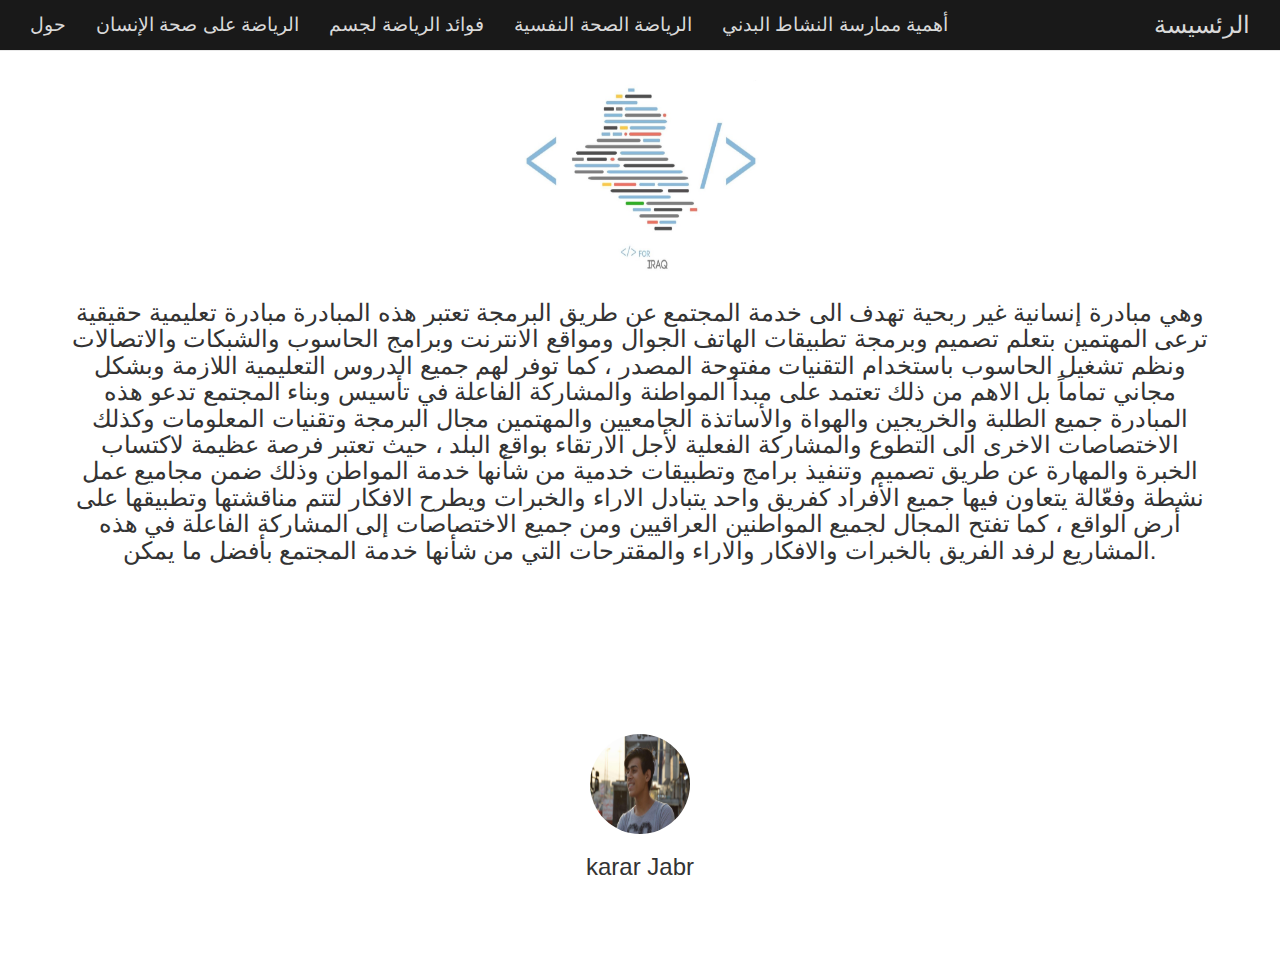
<file: Sports/about.html>
<!DOCTYPE html>
<html lang="en">
<head>
  <!-- Theme Made By www.w3schools.com - No Copyright -->
  <title>sport</title>
  <meta charset="utf-8">
  <meta name="viewport" content="width=device-width, initial-scale=1">
  <link rel="stylesheet" href="https://maxcdn.bootstrapcdn.com/bootstrap/3.3.7/css/bootstrap.min.css">
  <script src="https://ajax.googleapis.com/ajax/libs/jquery/3.3.1/jquery.min.js"></script>
  <script src="https://maxcdn.bootstrapcdn.com/bootstrap/3.3.7/js/bootstrap.min.js"></script>
  <link rel="stylesheet" href="css/main.css">
  <link rel="stylesheet" href="css/bootstrap.min.css">
  <link href="https://fonts.googleapis.com/css?family=Roboto" rel="stylesheet">
  <script></script>


</head>
<body>

  <nav class="navbar navbar-default navbar-fixed-top">
    <div class="container-fluid">
      <div class="navbar-header navbar-right">
        <button type="button" class="navbar-toggle" data-toggle="collapse" data-target="#myNavbar">
          <span class="icon-bar"></span>
          <span class="icon-bar"></span>
          <span class="icon-bar"></span>                        
        </button>
        <a class="navbar-brand " href="index.html">الرئسيسة</a>
      </div>
      <div class="collapse navbar-collapse" id="myNavbar">
         <ul class="nav navbar-nav navbar-left">
            <li ><a class="left" href="about.html">حول</a></li>
          <li><a href="body.html">الرياضة على صحة الإنسان</a></li>
          <li><a href="sports.html">فوائد الرياضة لجسم</a></li>
          <li><a href="psychological.html"> الرياضة الصحة النفسية</a></li>
          <li><a href="activity.html">أهمية ممارسة النشاط البدني</a></li>

          </ul>
     
         
      </div>
    </div>
  </nav>
<div class="container">
  <div class="row">
    <div class="col-sm-12 a">
        <img class="iraq" src="imges/iraq.jpg" alt=""/>
        <h3>
          وهي مبادرة إنسانية غير ربحية تهدف الى خدمة المجتمع عن طريق البرمجة تعتبر هذه المبادرة مبادرة تعليمية حقيقية ترعى المهتمين بتعلم تصميم وبرمجة تطبيقات الهاتف الجوال ومواقع الانترنت وبرامج الحاسوب والشبكات والاتصالات ونظم تشغيل الحاسوب باستخدام التقنيات مفتوحة المصدر ، كما توفر لهم جميع الدروس التعليمية اللازمة وبشكل مجاني تماماً بل الاهم من ذلك تعتمد على مبدأ المواطنة والمشاركة الفاعلة في تأسيس وبناء المجتمع تدعو هذه المبادرة جميع الطلبة والخريجين والهواة والأساتذة الجامعيين والمهتمين مجال البرمجة وتقنيات المعلومات وكذلك الاختصاصات الاخرى الى التطوع والمشاركة الفعلية لأجل الارتقاء بواقع البلد ، حيث تعتبر فرصة عظيمة لاكتساب الخبرة والمهارة عن طريق تصميم وتنفيذ برامج وتطبيقات خدمية من شأنها خدمة المواطن وذلك ضمن مجاميع عمل نشطة وفعّالة يتعاون فيها جميع الأفراد كفريق واحد يتبادل الاراء والخبرات ويطرح الافكار لتتم مناقشتها وتطبيقها على أرض الواقع ، كما تفتح المجال لجميع المواطنين العراقيين ومن جميع الاختصاصات إلى المشاركة الفاعلة في هذه المشاريع لرفد الفريق بالخبرات والافكار والاراء والمقترحات التي من شأنها خدمة المجتمع بأفضل ما يمكن.
        </h3>
        
    </div>
  </div>
</div>
<div class="container">
    <div class="row">
      <div class="col-sm-12">
          <div class=""><style class=""></style>

          <img class="img-circle"  src="imges/karar.jpg" alt=""/>
          
          <h3>karar Jabr</h3>
          


        </div>
      </div>
    </div>
      </div>
    


  </body>
<script src="js/bootstrap.bundle.js"></script>
<script src="js/bootstrap.bundle.min.js"></script>
<script src="js/containing.js"></script>


</html>
</file>
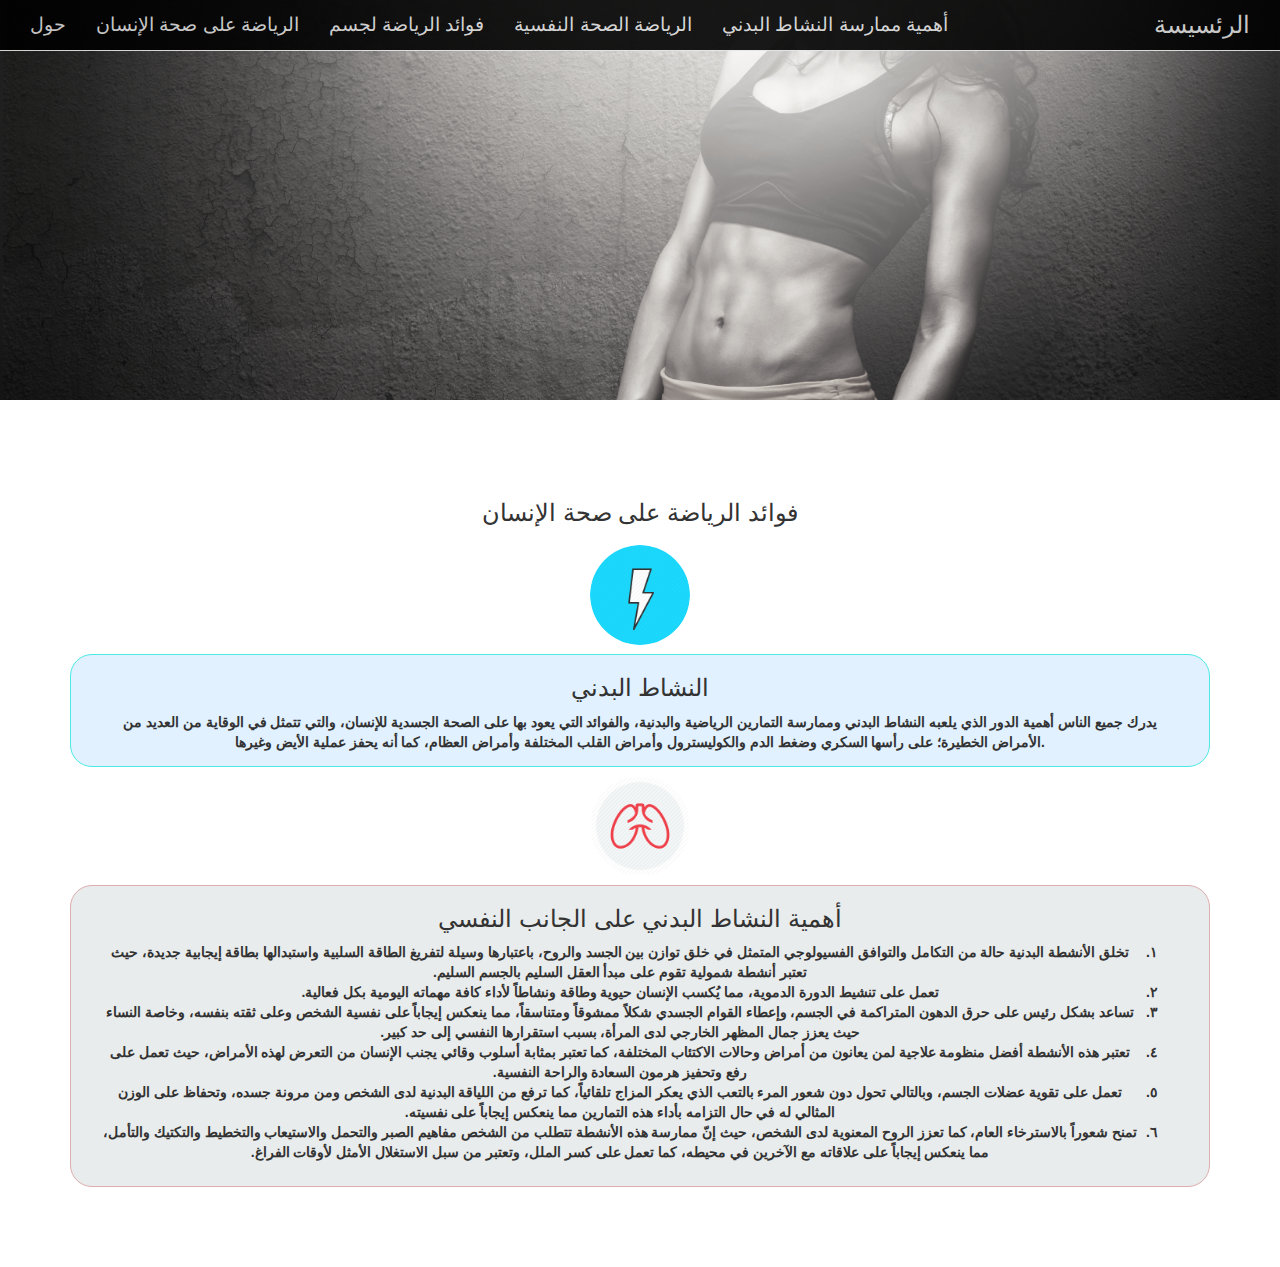
<file: Sports/activity.html>
<!DOCTYPE html>
<html lang="en">
<head>
  <!-- Theme Made By www.w3schools.com - No Copyright -->
  <title>sport</title>
  <meta charset="utf-8">
  <meta name="viewport" content="width=device-width, initial-scale=1">
  <link rel="stylesheet" href="https://maxcdn.bootstrapcdn.com/bootstrap/3.3.7/css/bootstrap.min.css">
  <script src="https://ajax.googleapis.com/ajax/libs/jquery/3.3.1/jquery.min.js"></script>
  <script src="https://maxcdn.bootstrapcdn.com/bootstrap/3.3.7/js/bootstrap.min.js"></script>
  <link rel="stylesheet" href="css/main.css">
  <link rel="stylesheet" href="css/bootstrap.min.css">
  <link href="https://fonts.googleapis.com/css?family=Roboto" rel="stylesheet">


</head>
<body>

  <nav class="navbar navbar-default navbar-fixed-top">
    <div class="container-fluid">
      <div class="navbar-header navbar-right">
        <button type="button" class="navbar-toggle" data-toggle="collapse" data-target="#myNavbar">
          <span class="icon-bar"></span>
          <span class="icon-bar"></span>
          <span class="icon-bar"></span>                        
        </button>
        <a class="navbar-brand " href="index.html">الرئسيسة</a>
      </div>
      <div class="collapse navbar-collapse" id="myNavbar">
         <ul class="nav navbar-nav navbar-left">
            <li ><a class="left" href="about.html">حول</a></li>
          <li><a href="body.html">الرياضة على صحة الإنسان</a></li>
          <li><a href="sports.html">فوائد الرياضة لجسم</a></li>
          <li><a href="psychological.html"> الرياضة الصحة النفسية</a></li>
          <li><a href="activity.html">أهمية ممارسة النشاط البدني</a></li>

          </ul>
     
         
      </div>
    </div>
  </nav>


<div id="myCarousel" class="carousel slide" data-ride="carousel">    <ol class="carousel-indicators">

      <li data-target="#myCarousel" data-slide-to="0" class="active"></li>
      <li data-target="#myCarousel" data-slide-to="1"></li>
      <li data-target="#myCarousel" data-slide-to="2"></li>
    </ol>

    <div class="carousel-inner" role="listbox">
      <div class="item active">
        <img src="imges/1.jpg" alt="" width="200" height="200">
        <div class="carousel-caption">
        </div>      
      </div>

      <div class="item">
        <img src="imges/2.jpg" alt="" width="200" height="200">
        <div class="carousel-caption">
        </div>      
      </div>
    
      <div class="item">
        <img src="imges/3.jpg" alt="" width="200" height="200">
        <div class="carousel-caption">
        </div>      
      </div>
    </div>
    <div class="container">
        <div class="row">
            <h3 class="text-center">فوائد الرياضة على صحة الإنسان</h3>
            <div class="col-sm-12">
                <img class="imggrop  img-circle" src="imges/body/Power1.png" alt=""/>
                <div class="cccc">
                <h3 class="text-center">النشاط البدني</h3>
                    <b>
                            يدرك جميع الناس أهمية الدور الذي يلعبه النشاط البدني وممارسة التمارين الرياضية والبدنية، والفوائد التي يعود بها على الصحة الجسدية للإنسان، والتي تتمثل في الوقاية من العديد من الأمراض الخطيرة؛ على رأسها السكري وضغط الدم والكوليسترول وأمراض القلب المختلفة وأمراض العظام، كما أنه يحفز عملية الأيض وغيرها.
                        </b>
                </div>
              
    
            </div>
            <div class="col-sm-12">
                    <img class="imggrop  img-circle" src="imges/body/lights.png" alt=""/>
                    <div class="lights">
                    <h3 class="text-center">أهمية النشاط البدني على الجانب النفسي</h3>
                        <b>
                            <ul dir="rtl">
                                <li>تخلق الأنشطة البدنية حالة من التكامل والتوافق الفسيولوجي المتمثل في خلق توازن بين الجسد والروح، باعتبارها وسيلة لتفريغ الطاقة السلبية واستبدالها بطاقة إيجابية جديدة، حيث تعتبر أنشطة شمولية تقوم على مبدأ العقل السليم بالجسم السليم. </li>
                                <li>تعمل على تنشيط الدورة الدموية، مما يُكسب الإنسان حيوية وطاقة ونشاطاً لأداء كافة مهماته اليومية بكل فعالية.</li>
                                <li>تساعد بشكل رئيس على حرق الدهون المتراكمة في الجسم، وإعطاء القوام الجسدي شكلاً ممشوقاً ومتناسقاً، مما ينعكس إيجاباً على نفسية الشخص وعلى ثقته بنفسه، وخاصة النساء حيث يعزز جمال المظهر الخارجي لدى المرأة، بسبب استقرارها النفسي إلى حد كبير.</li>
                                <li>تعتبر هذه الأنشطة أفضل منظومة علاجية لمن يعانون من أمراض وحالات الاكتئاب المختلفة، كما تعتبر بمثابة أسلوب وقائي يجنب الإنسان من التعرض لهذه الأمراض، حيث تعمل على رفع وتحفيز هرمون السعادة والراحة النفسية. </li>
                                <li>تعمل على تقوية عضلات الجسم، وبالتالي تحول دون شعور المرء بالتعب الذي يعكر المزاج تلقائياً، كما ترفع من اللياقة البدنية لدى الشخص ومن مرونة جسده، وتحفاظ على الوزن المثالي له في حال التزامه بأداء هذه التمارين مما ينعكس إيجاباً على نفسيته.</li>
                                <li>تمنح شعوراً بالاسترخاء العام، كما تعزز الروح المعنوية لدى الشخص، حيث إنّ ممارسة هذه الأنشطة تتطلب من الشخص مفاهيم الصبر والتحمل والاستيعاب والتخطيط والتكتيك والتأمل، مما ينعكس إيجاباً على علاقاته مع الآخرين في محيطه، كما تعمل على كسر الملل، وتعتبر من سبل الاستغلال الأمثل لأوقات الفراغ.</li>                            </b>
                            </ul>
                            </div>

                  
        
                </div>
        </div>
  </body>
<script src="js/bootstrap.bundle.js"></script>
<script src="js/bootstrap.bundle.min.js"></script>
<script src="js/containing.js"></script>


</html>
</file>
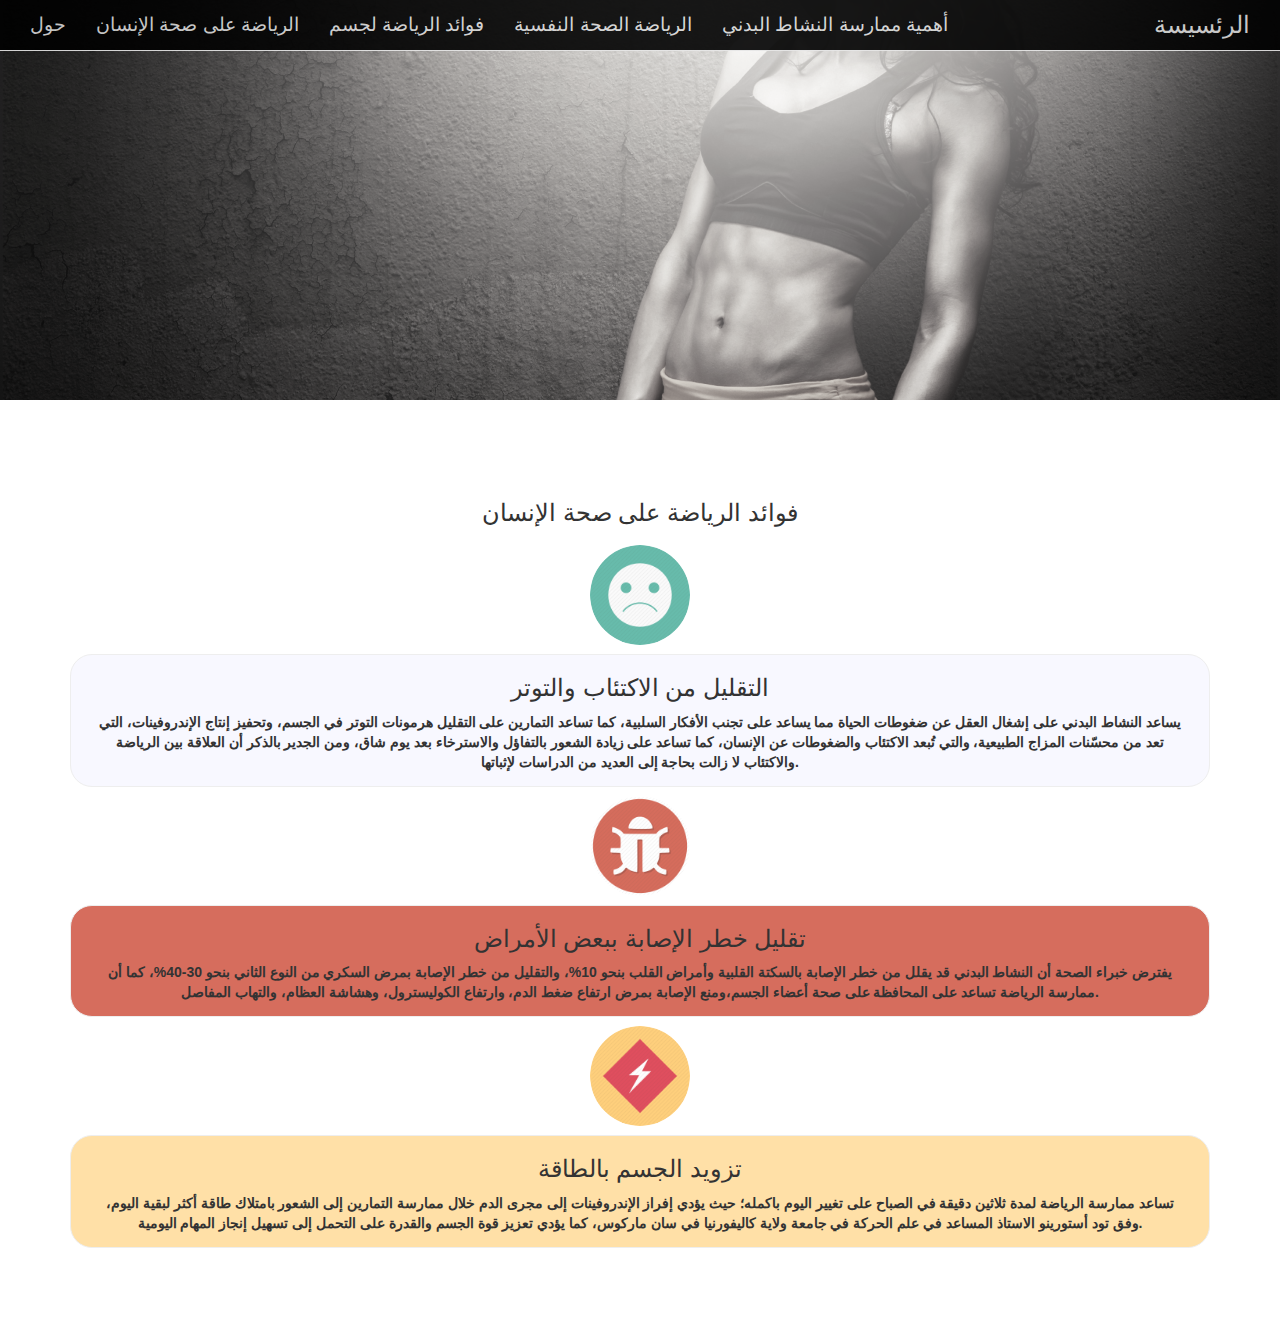
<file: Sports/body.html>
<!DOCTYPE html>
<html lang="en">
<head>
  <!-- Theme Made By www.w3schools.com - No Copyright -->
  <title>sport</title>
  <meta charset="utf-8">
  <meta name="viewport" content="width=device-width, initial-scale=1">
  <link rel="stylesheet" href="https://maxcdn.bootstrapcdn.com/bootstrap/3.3.7/css/bootstrap.min.css">
  <script src="https://ajax.googleapis.com/ajax/libs/jquery/3.3.1/jquery.min.js"></script>
  <script src="https://maxcdn.bootstrapcdn.com/bootstrap/3.3.7/js/bootstrap.min.js"></script>
  <link rel="stylesheet" href="css/main.css">
  <link rel="stylesheet" href="css/bootstrap.min.css">
  <link href="https://fonts.googleapis.com/css?family=Roboto" rel="stylesheet">


</head>
<body>

  <nav class="navbar navbar-default navbar-fixed-top">
    <div class="container-fluid">
      <div class="navbar-header navbar-right">
        <button type="button" class="navbar-toggle" data-toggle="collapse" data-target="#myNavbar">
          <span class="icon-bar"></span>
          <span class="icon-bar"></span>
          <span class="icon-bar"></span>                        
        </button>
        <a class="navbar-brand " href="index.html">الرئسيسة</a>
      </div>
      <div class="collapse navbar-collapse" id="myNavbar">
         <ul class="nav navbar-nav navbar-left">
            <li ><a class="left" href="about.html">حول</a></li>
          <li><a href="body.html">الرياضة على صحة الإنسان</a></li>
          <li><a href="sports.html">فوائد الرياضة لجسم</a></li>
          <li><a href="psychological.html"> الرياضة الصحة النفسية</a></li>
          <li><a href="activity.html">أهمية ممارسة النشاط البدني</a></li>

          </ul>
     
         
      </div>
    </div>
  </nav>


<div id="myCarousel" class="carousel slide" data-ride="carousel">    <ol class="carousel-indicators">

      <li data-target="#myCarousel" data-slide-to="0" class="active"></li>
      <li data-target="#myCarousel" data-slide-to="1"></li>
      <li data-target="#myCarousel" data-slide-to="2"></li>
    </ol>

    <div class="carousel-inner" role="listbox">
      <div class="item active">
        <img src="imges/1.jpg" alt="New York" width="200" height="200">
        <div class="carousel-caption">
        </div>      
      </div>

      <div class="item">
        <img src="imges/2.jpg" alt="Chicago" width="200" height="200">
        <div class="carousel-caption">
        </div>      
      </div>
    
      <div class="item">
        <img src="imges/3.jpg" alt="Los Angeles" width="200" height="200">
        <div class="carousel-caption">
        </div>      
      </div>
    </div>
    <div class="container">
        <div class="row">
            <h3 class="text-center">فوائد الرياضة على صحة الإنسان</h3>
            <div class="col-sm-12 ">
                <img class="imggrop  img-circle" src="imges/body/sed.png" alt=""/>
                <div class="col">
                <h3 class="text-center">التقليل من الاكتئاب والتوتر</h3>
                    <b>
                            يساعد النشاط البدني على إشغال العقل عن ضغوطات الحياة مما يساعد على تجنب الأفكار السلبية، كما تساعد التمارين على التقليل هرمونات  التوتر في الجسم، وتحفيز إنتاج الإندروفينات، التي تعد من محسّنات المزاج الطبيعية، والتي تُبعد الاكتئاب والضغوطات عن الإنسان، كما تساعد على زيادة الشعور بالتفاؤل والاسترخاء بعد يوم شاق، ومن الجدير بالذكر أن العلاقة بين الرياضة والاكتئاب لا زالت بحاجة إلى العديد من الدراسات لإثباتها.
                    </b>
                </div>
            </div>
            <div class="col-sm-12 ">
                    <img class="imggrop  img-circle" src="imges/body/virus.png" alt=""/>
                    <div class="gr">
                          <h3 class="text-center">تقليل خطر الإصابة ببعض الأمراض</h3>
                        <b>
                                يفترض خبراء الصحة أن النشاط البدني قد يقلل من خطر الإصابة بالسكتة القلبية وأمراض القلب بنحو 10%، والتقليل من خطر الإصابة بمرض السكري من النوع الثاني بنحو 30-40%، كما أن ممارسة الرياضة تساعد على المحافظة على صحة أعضاء الجسم،ومنع الإصابة بمرض ارتفاع ضغط الدم، وارتفاع الكوليسترول، وهشاشة العظام، والتهاب المفاصل. 
                        </b>
                    </div>
                </div>
                <div class="col-sm-12 ">
                        <img class="imggrop  img-circle" src="imges/body/power.png" alt=""/>
                        <div class="power">
                              <h3 class="text-center">تزويد الجسم بالطاقة</h3>
                            <b>
                                    تساعد ممارسة الرياضة  لمدة ثلاثين دقيقة في الصباح على تغيير اليوم باكمله؛ حيث يؤدي إفراز الإندروفينات إلى مجرى الدم خلال ممارسة التمارين إلى الشعور بامتلاك طاقة أكثر لبقية اليوم، وفق تود أستورينو الاستاذ المساعد في علم الحركة في جامعة ولاية كاليفورنيا في سان ماركوس، كما يؤدي تعزيز قوة الجسم والقدرة على التحمل إلى تسهيل إنجاز المهام اليومية.
                            </b>
                        </div>
                    </div>
        </div>
    </div>

  
 
  </body>
<script src="js/bootstrap.bundle.js"></script>
<script src="js/bootstrap.bundle.min.js"></script>
<script src="js/containing.js"></script>

</html>
</file>
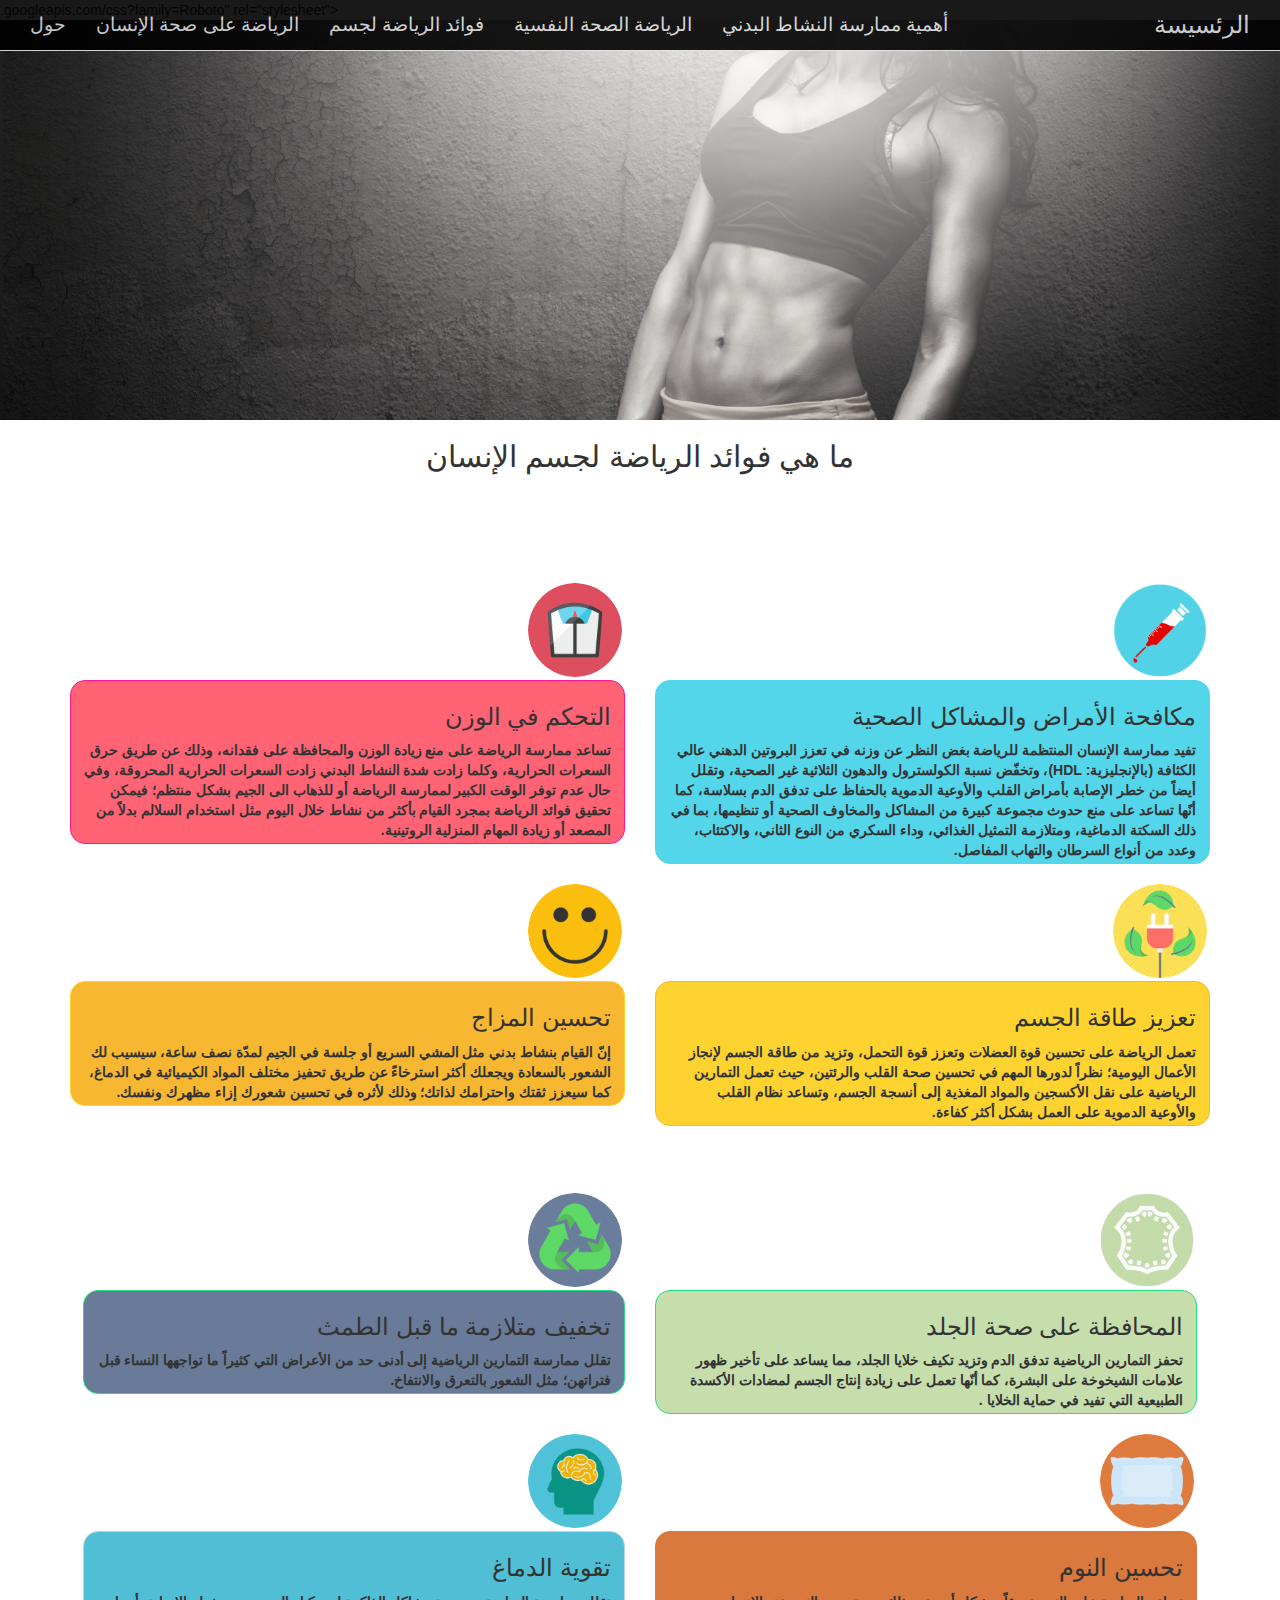
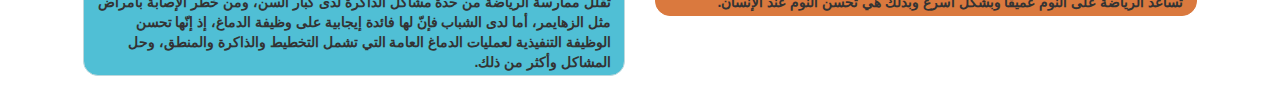
<file: Sports/sports.html>
<!DOCTYPE html>
<html lang="en">
<head>
  <!-- Theme Made By www.w3schools.com - No Copyright -->
  <title>sport</title>
  <meta charset="utf-8">
  <meta name="viewport" content="width=device-width, initial-scale=1">
  <link rel="stylesheet" href="https://maxcdn.bootstrapcdn.com/bootstrap/3.3.7/css/bootstrap.min.css">
  <script src="https://ajax.googleapis.com/ajax/libs/jquery/3.3.1/jquery.min.js"></script>
  <script src="https://maxcdn.bootstrapcdn.com/bootstrap/3.3.7/js/bootstrap.min.js"></script>
  <link rel="stylesheet" href="css/main.css">
  <link rel="stylesheet" href="css/bootstrap.min.css">
  <link href="https://fonts.googleapis.com/css?family=Roboto" rel="stylesheet">.googleapis.com/css?family=Roboto" rel="stylesheet">
</head>
<body>

  <nav class="navbar navbar-default navbar-fixed-top">
    <div class="container-fluid">
      <div class="navbar-header navbar-right">
        <button type="button" class="navbar-toggle" data-toggle="collapse" data-target="#myNavbar">
          <span class="icon-bar"></span>
          <span class="icon-bar"></span>
          <span class="icon-bar"></span>                        
        </button>
        <a class="navbar-brand " href="index.html">الرئسيسة</a>
      </div>
      <div class="collapse navbar-collapse" id="myNavbar">
         <ul class="nav navbar-nav navbar-left">
            <li ><a class="left" href="about.html">حول</a></li>
          <li><a href="body.html">الرياضة على صحة الإنسان</a></li>
          <li><a href="sports.html">فوائد الرياضة لجسم</a></li>
          <li><a href="psychological.html"> الرياضة الصحة النفسية</a></li>
          <li><a href="activity.html">أهمية ممارسة النشاط البدني</a></li>
          </ul>
      </div>
    </div>
  </nav>

  
     <div class="carousel-inner" role="listbox">
      <div class="item active">
        <img src="imges/1.jpg" alt="" width="200" height="200">
        <div class="carousel-caption">
        </div>      
      </div>
      

      <div class="item">
        <img src="imges/2.jpg" alt="" width="200" height="200">
        <div class="carousel-caption">
        </div>      
      </div>
    
      <div class="item">
        <img src="imges/3.jpg" alt="" width="200" height="200">
        <div class="carousel-caption">

        </div>      
      </div>
    </div>

   <h2 class="text-center h">ما هي فوائد الرياضة لجسم الإنسان</h2>
    <div dir="rtl" class="container">
       <div class="row">
         <div class="col-md-6 ">
                <img class="dd img-circle" src="imges/sports/zzx.png" alt=""/>
                <div class="zzx">
             <h3 class="ww">التحكم في الوزن</h3>
             <b>تساعد ممارسة الرياضة على منع زيادة الوزن  والمحافظة على فقدانه، وذلك عن طريق حرق السعرات الحرارية، وكلما زادت شدة النشاط البدني زادت السعرات الحرارية المحروقة، وفي حال عدم توفر الوقت الكبير لممارسة الرياضة أو للذهاب الى الجيم بشكل منتظم؛ فيمكن تحقيق فوائد الرياضة بمجرد القيام بأكثر من نشاط خلال اليوم مثل استخدام السلالم بدلاً من المصعد أو زيادة المهام المنزلية الروتينية.

             </b>
            </div>
         </div>
         <div class="col-md-6">
                <img class="dd img-circle" src="imges/sports/sprine.png" alt=""/>
                <div class="q">
             <h3>مكافحة الأمراض والمشاكل الصحية</h3>
             <b>تفيد ممارسة الإنسان المنتظمة للرياضة بغض النظر عن وزنه في تعزز البروتين الدهني عالي الكثافة (بالإنجليزية: HDL)، وتخفّض نسبة الكولسترول  والدهون الثلاثية غير الصحية، وتقلل أيضاً من خطر الإصابة بأمراض القلب والأوعية الدموية بالحفاظ على تدفق الدم بسلاسة، كما أنًها تساعد على منع حدوث مجموعة كبيرة من المشاكل والمخاوف الصحية أو تنظيمها، بما في ذلك السكتة الدماغية، ومتلازمة التمثيل الغذائي، وداء السكري من النوع الثاني، والاكتئاب، وعدد من أنواع السرطان والتهاب المفاصل.

             </b>
         </div>
        </div>
         <div class="col-md-6">
                <img  class="dd img-circle" src="imges/sports/happy.png" alt=""/>
              <div class="e">
             <h3> تحسين المزاج</h3>
             <b>
                إنّ القيام بنشاط بدني مثل المشي السريع أو جلسة في الجيم لمدّة نصف ساعة، سيسيب لك الشعور بالسعادة ويجعلك أكثر استرخاءً عن طريق تحفيز مختلف المواد الكيميائية في الدماغ، كما سيعزز ثقتك واحترامك لذاتك؛ وذلك لأثره في تحسين شعورك إزاء مظهرك ونفسك.
             </b>
         </div>
         </div>
         <div class="col-md-6">
                <img class="dd img-circle"  src="imges/sports/Green_energy.png" alt="" />
                <div class="w">
             <h3>تعزيز طاقة الجسم</h3>

             <b>تعمل الرياضة على تحسين قوة العضلات وتعزز قوة التحمل، وتزيد من طاقة الجسم لإنجاز الأعمال اليومية؛ نظراً لدورها المهم في تحسين صحة القلب والرئتين، حيث تعمل التمارين الرياضية على نقل الأكسجين والمواد المغذية إلى أنسجة الجسم، وتساعد نظام القلب والأوعية الدموية على العمل بشكل أكثر كفاءة.

             </b>
         </div>
         </div>
     </div>
    </div>


    <div dir="rtl" class="container 2">
      <div class="row">
        <div class="col-md-6">
               <img class="dd img-circle" src="imges/sports/Recycle.png" alt=""/>
               <div class="oooo">
               <h3>تخفيف متلازمة ما قبل الطمث</h3>
                 <b>تقلل ممارسة التمارين الرياضية إلى أدنى حد من الأعراض التي كثيراً ما تواجهها النساء قبل فتراتهن؛ مثل الشعور بالتعرق والانتفاخ.</b>
        </div>
        </div>

      
     <div class="col-md-6">
      <img class="dd img-circle" src="imges/sports/leather.png" alt="" />
      <div class="r">
       <h3>المحافظة على صحة الجلد</h3>
       <b>تحفز التمارين الرياضية  تدفق الدم وتزيد تكيف خلايا الجلد، مما يساعد على تأخير ظهور علامات الشيخوخة على البشرة، كما أنّها تعمل على زيادة إنتاج الجسم لمضادات الأكسدة الطبيعية التي تفيد في حماية الخلايا
         .</b>
   </div>
   </div>


       <div class="col-md-6">
        <img class="dd img-circle"  src="imges/sports/hospital.png" alt="" />
        <div class="y">
         <h3>تقوية الدماغ</h3>
         <b>تقلل ممارسة الرياضة  من حدة مشاكل الذاكرة لدى كبار السن، ومن خطر الإصابة بأمراض مثل الزهايمر، أما لدى الشباب فإنّ لها فائدة إيجابية على وظيفة الدماغ، إذ إنّها تحسن الوظيفة التنفيذية لعمليات الدماغ العامة التي تشمل التخطيط والذاكرة والمنطق، وحل المشاكل وأكثر من ذلك.</b>
     </div>
     </div>
     <div class="col-md-6">
      <img class="dd img-circle" src="imges/sports/pillow.png" alt="" />
      <div class="qqq">
       <h3>تحسين النوم</h3>
       <b>تساعد الرياضة على النوم عميقاً وبشكل أسرع وبذلك هي تحسن النوم عند الإنسان.</b>
   </div>


     </div>
   </div>
   </div>
    

  </body>
<script src="js/bootstrap.bundle.js"></script>
<script src="js/bootstrap.bundle.min.js"></script>
<script src="js/containing.js"></script>
<script src="https://code.jquery.com/jquery-3.3.1.slim.min.js" integrity="sha384-q8i/X+965DzO0rT7abK41JStQIAqVgRVzpbzo5smXKp4YfRvH+8abtTE1Pi6jizo" crossorigin="anonymous"></script>
<script src="https://cdnjs.cloudflare.com/ajax/libs/popper.js/1.14.3/umd/popper.min.js" integrity="sha384-ZMP7rVo3mIykV+2+9J3UJ46jBk0WLaUAdn689aCwoqbBJiSnjAK/l8WvCWPIPm49" crossorigin="anonymous"></script>

</html>
</file>
<file: Sports/css/main.css>
body{
        font-family: 'Cairo', sans-serif;
    
 }

 
  
    ul li {

    }  
    .container ul li{
        font-family: 'Cairo', sans-serif;

    }

   img {
    width: 100px;
    height: 100px;
  

       }
   img:hover{
    width: 100px;
    height: 100px;
 
     }

     .lntrod{

        font-family: tahoma;
      
     }
      .img-introd{
         position: relative;
     }
     .p {
        font-size: 16px;
        font-family: '
    }
    .col-sm-12.text {
        text-align: right;
        
    }

    .texts {
        font-size: 14px;
        font-family: Arial;
        font-style: oblique;
        font-weight: bolder;
    }

    .text-center.img-introd.kk {
        width: 151px;
        top: -13px;
        margin: -62px -30px;
        
   
    }
    .text-center.img-introd.kk:hover{
        width: 160px;
        -webkit-transition: width 1s;
        transition: width 1s;

    }

    .text-center.img-introd.as {
        width: 133px;
        margin: 0 -11px;
        top: 23px;
    }
    .container.\32 {
        padding: 28px;
        margin-top: -61px;    }

    .col-md-12.Group {
        background: #fff;
        border-radius: 21px;
        border-bottom: 1px solid #84ab33;
        color: black;
        border: solid 1px black;
        text-align: center;
    
    }
    .dd.img-circle {
        margin-top: 17px;
        padding: 3px;
    }
    hr{
        border-top: 1px solid rgb(0, 0, 0);
        font-family: serif
    }
    .aa {
       
        border-radius: 16px;
        padding: 19px;    }

    .col {
        border-bottom-color: 1px soli;
        border: 1px solid #EEE;
        border-radius: 22px;
        padding: 0 27px 14px;
        background-color: ghostwhite;
    }
    .col  ul li:nth-child(odd){
        background-color:white;

    }

    .col  ul li:hover{
    background-color:rgb(130, 167, 130);
    border-radius: 5px;
    

    }
    .gr {
        border: 1px solid #EEE;
        border-radius: 22px;
        padding: 0 27px 14px;
        background-color:#d66d5d;
    }
     .power {
        border: 1px solid #EEE;
        border-radius: 22px;
        padding: 0 27px 14px;
        background-color:#ffe0a7;
    }

    .Group {
        border: 1px solid #83cf8f;
        border-radius: 23px;
        background-color: #83cf8f;
        padding: 20px;
    }

   
        
    .col-sm-12 {
        width: 100%;
        text-align: center;
    }
    .col-sm-6{
        text-align: center;
    }
    .imggrop {
        margin: 9px;
    }
    .container {
        padding: 80px 120px;
    }
    .person {
        border: 10px solid transparent;
        margin-bottom: 25px;
        width: 80%;
        height: 80%;
        opacity: 0.7;
    }
    .person:hover {
        border-color: #f1f1f1;
    }
    .navbar.navbar-default.navbar-fixed-top {
        background-color: black;
    }

    .po {
        text-align: center;
    }

    .gg {
        cursor: pointer;
    }
    
    .ss {
        border-bottom-color: 1px soli;
        border: 1px solid #EEE;
        border-radius: 22px;
        padding: 0 27px 14px;
        background-color:slategray;
    }

    .ass {
        border: 1px solid #ffce1e;
        border-radius: 23px;
        background-color: #f2cf61;
        text-align: initial;    
        padding: 7px 8px 16px 8px;
        overflow:hidden;
        font-family: 'Cairo', sans-serif;

    }
    
    .lungs {
        border: 1px solid #324a5e;
        border-radius: 23px;
        background-color: #b2cde4;
        text-align: center;
        overflow: hidden;
        padding: 15px;
    }
    
    .bodyy {
        border: 1px solid #fe1818;
        border-radius: 23px;
        background-color: #e76b3a;
                padding: 20px;
    }
    .psychologial {
        border: 1px solid #e37d39;
        border-radius: 23px;
        background-color: #e8c249;
        padding: 20px;
        text-align: end;
    }
    .psychologial {
     overflow: hidden;
    }

    .img-circle{
        cursor: pointer;

    }

   .karara {
    border: 2px solid;
    padding: 6px 0 221px;
    border-radius: 15px;
    width: 360px;
    height: 422px;
    margin: 0 auto;
     
        }



    #f{
        color: #84ab33;
        font-size: 50px
    }
    
    .kgm {
        border: 1px solid;
        transform: rotate(168deg);
        padding: 1;
        }
    .carousel-inner img {
        -webkit-filter: grayscale(90%);
        filter: grayscale(90%); 
        width: 100%; 
        margin: auto;
    }
    .img-circle.text-center {
        margin: 7px;
    }
    .img-circle.lungs {
     margin: 7px;
    }.img-circle.pp {
        margin: 7px;
    }.img-circle.fd {
        margin: 7px;
    }
    .Group {
        text-align: end;
    }
    .carousel-caption h3 {
        color: #fff !important;
    }
    .cccc {
        border-bottom-color: 1px soli;
        border: 1px solid #4AE9E3;
        border-radius: 22px;
        padding: 0 27px 14px;
        background-color: #e1f1ff;
    }
    .lights {
        border-bottom-color: 1px soli;
        border: 1px solid #DEADAD;
        border-radius: 22px;
        padding: 0 27px 14px;
        background-color: #e9ecec;
    }
    .iraq {
        width: 240px;
        height: 200px;
        
    }
    .iraq:hover{
    width:240px;
    height:200px;
    -webkit-transform: rotate(0deg); 
        transform: rotate(0deg);
        
    }
     
    .lungs ul li {
        position: relative;
        list-style: decimal;
        list-style-type: arabic-indic;
        text-align: -moz-right;
    }

    .psychologial ul li {
        list-style: decimal;
        list-style-type: arabic-indic;
        text-align: -moz-right;


    }  .Group li {
        list-style: decimal;
        list-style-type: arabic-indic;
        text-align: -moz-right;
    }
    .bodyy li {
        list-style: decimal;
        list-style-type: arabic-indic;
        text-align: -moz-right;
    }
    
    .container .col-sm-12 ul{
        list-style: decimal;
        list-style-type: arabic-indic;
        text-align: -moz-right;
    }
   

    @media (max-width: 600px) {
      .carousel-caption {
        display: none; 
      }
    }

    .bg-1 {
        background: #2d2d30;
        color: #bdbdbd;
    }
    .bg-1 h3 {color: #fff;}
    .bg-1 p {font-style: italic;}
    .list-group-item:first-child {
        border-top-right-radius: 0;
        border-top-left-radius: 0;
    }
    .list-group-item:last-child {
        border-bottom-right-radius: 0;
        border-bottom-left-radius: 0;
    }
    .thumbnail {
        padding: 0 0 15px 0;
        border: none;
        border-radius: 0;
    }
    .thumbnail p {
        margin-top: 15px;
        color: #555;
    }
    .btn {
        padding: 10px 20px;
        background-color: #333;
        color: #f1f1f1;
        border-radius: 0;
        transition: .2s;
    }
    .btn:hover, .btn:focus {
        border: 1px solid #333;
        background-color: #fff;
        color: #000;
    }


    .zzx {
        border: 1px solid deeppink;
        padding: 3px 13px;
        font-family: 'Cairo', sans-serif;
        border-radius: 15px;
        background: #ff6374;
    }

    
    .q {
        border: 1px solid #53d5ea;
        padding: 3px 13px;
        font-family: 'Cairo', sans-serif;
        border-radius: 15px;
        background: #53d5ea;
    }
    .ads{
        border: 1px solid #fed330;
        padding: 3px 13px;
        font-family: 'Cairo', sans-serif;
        border-radius: 15px;
        background: #f7b731;
    }
    .e{
        border: 1px solid #fed330;
        padding: 3px 13px;
        font-family: 'Cairo', sans-serif;
        border-radius: 15px;
        background: #f7b731;
    }

    .w{
        border: 1px solid #f7b731;
        padding: 3px 13px;
        font-family: 'Cairo', sans-serif;
        border-radius: 15px;
        background: #fed330;
    }

    .r{
        border: 1px solid #26de81;
        padding: 3px 13px;
        font-family: 'Cairo', sans-serif;
        border-radius: 15px;
        background: #bfd6a6;
    }

    .r{
        border: 1px solid #26de81;
        padding: 3px 13px;
        font-family: 'Cairo', sans-serif;
        border-radius: 15px;
        background: #c6deac;
    }
    .oooo{
        border: 1px solid #26de81;
        padding: 3px 13px;
        font-family: 'Cairo', sans-serif;
        border-radius: 15px;
        background: #697b98;
    }
    .qqq{
        border: 1px solid #da793e;
        padding: 3px 13px;
        font-family: 'Cairo', sans-serif;
        border-radius: 15px;
        background: #da793e;
    }
    .y{
        border: 1px solid #bdd8dd;
        padding: 3px 13px;
        font-family: 'Cairo', sans-serif;
        border-radius: 15px;
        background: #50bfd5;
    }

    .nav.navbar-nav.navbar-left {
        font-size: 19px;
    }
   
    .modal-header, h4, .close {
        background-color: #333;
        color: #fff !important;
        text-align: center;
        font-size: 30px;
    }
    .modal-header, .modal-body {
        padding: 40px 50px;
    }
    .nav-tabs li a {
        color: #777;
    }
    #googleMap {
        width: 100%;
        height: 400px;
        -webkit-filter: grayscale(100%);
        filter: grayscale(100%);
    }  
    .navbar {
        margin-bottom: 0;
        background-color: #2d2d30;
        border: 0;
        font-size: 15px !important;
        opacity: 0.9;
        font-size: 13px;
    }
    .as {
        padding: 0px;
        margin: 0px 4px;
        margin: 15px 0px;
    }
    .as a{
color: #070;    }
   
    .navbar-nav {
        float: left;
        margin: 0 143px;
    }

    .fo {
        text-align: center;
        background-color: black;
        color: #cec3c3;
    }

    

    .navbar li a, .navbar .navbar-brand { 
        color: #d5d5d5 !important;
    }
    .navbar-nav li a:hover {
        color: #fff !important;
    }
    .navbar-nav li.active a {
        color: #fff !important;
        background-color: #29292c !important;
    }
    .navbar-default .navbar-toggle {
        border-color: transparent;
    }
    .open .dropdown-toggle {
        color: #fff;
        background-color: #555 !important;
    }
    .dropdown-menu li a {
        color: #000 !important;
    }
    .dropdown-menu li a:hover {
        background-color: red !important;
    }
    

    .lds-hourglass {
        display: inline-block;
        position: fixed;
        width: 100%;
        height: 100%;
        z-index: 99;
        left: 0;
        top: 0;
        background:white;
        display: flex;
        justify-content: center;
        align-items: center;
        
      }




      .lds-hourglass:after {
        content: " ";
        display: block;
        border-radius: 50%;
        width: 0;
        height: 0;
        margin: 6px;
        box-sizing: border-box;
        border: 26px solid rgb(0, 0, 0);
        border-color: rgb(0, 0, 0) transparent rgb(0, 0, 0) transparent;
        animation: lds-hourglass 1.2s infinite;
      }
      @keyframes lds-hourglass  {
        0% {
         
          transform: rotate(0);
          animation-timing-function: cubic-bezier(0.55, 0.055, 0.675, 0.19);
        }
        50% {
          transform: rotate(900deg);
          animation-timing-function: cubic-bezier(0.215, 0.61, 0.355, 1);
        }
        100% {
          transform: rotate(1800deg);


        }
    
      }
      .lds-hourglass  .hidden{
          animation: fadeOut 1s;
          animation-fill-mode: forwards;
      }
      
      @keyframes fadeOut{
          100% {
              opacity: 0;
              visibility: hidden;
          }
      }
</file>
